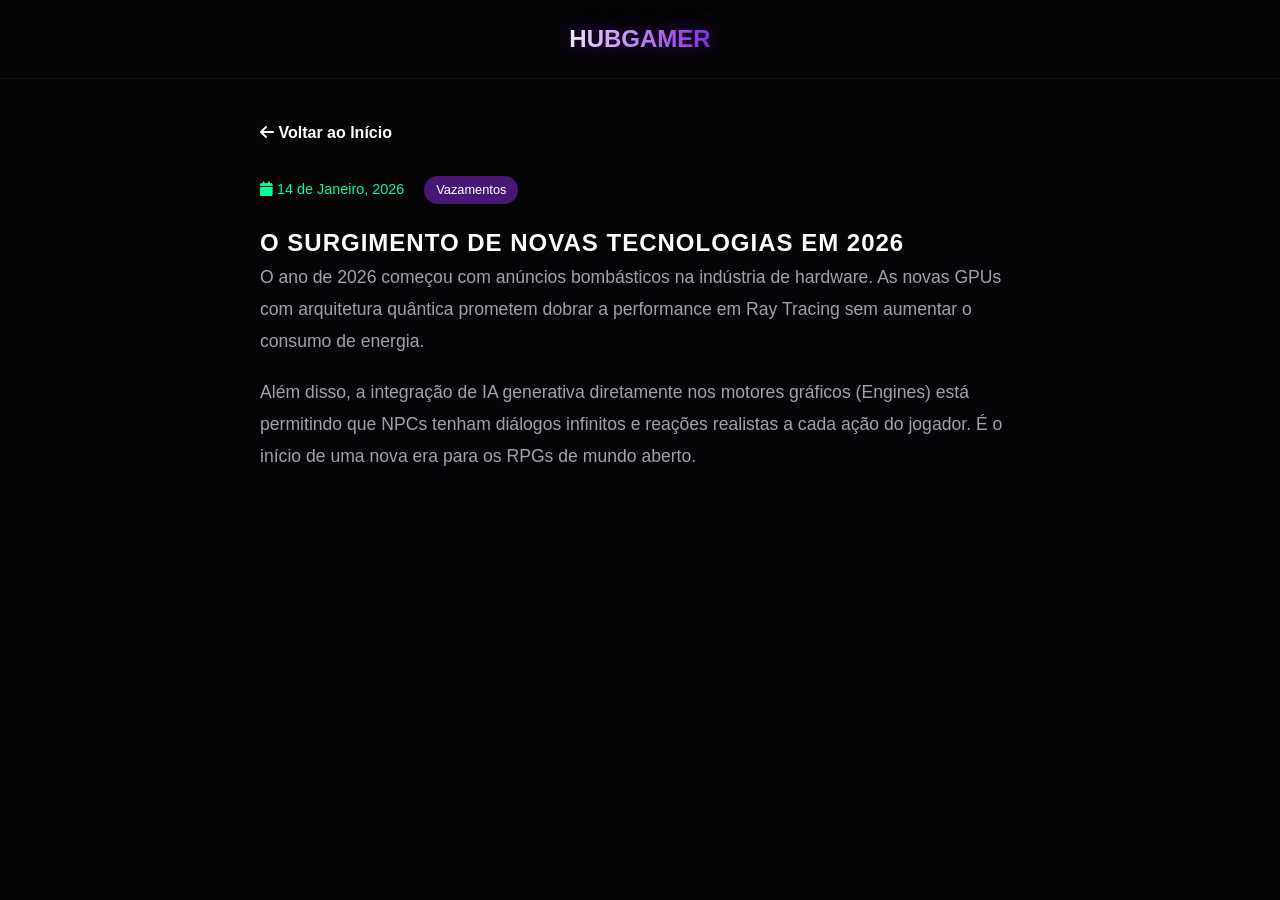
<file: post1.html>
<!DOCTYPE html>
<html lang="pt-BR">

<head>
    <meta charset="UTF-8">
    <meta name="viewport" content="width=device-width, initial-scale=1.0">
    <meta name="description"
        content="Saiba tudo sobre as novas GPUs com arquitetura quântica e o impacto da IA generativa nos RPGs em 2026.">

    <!-- Open Graph -->
    <meta property="og:type" content="article">
    <meta property="og:title" content="O Surgimento de Novas Tecnologias em 2026">
    <meta property="og:description" content="Descubra a revolução do hardware quântico e da IA nos games.">
    <meta property="og:image" content="https://hubdosgamers.com/assets/post1-thumb.jpg">

    <!-- Structured Data (JSON-LD) -->
    <script type="application/ld+json">
    {
      "@context": "https://schema.org",
      "@type": "BlogPosting",
      "headline": "O Surgimento de Novas Tecnologias em 2026",
      "datePublished": "2026-01-14",
      "author": {"@type": "Organization", "name": "Hub Gamer"},
      "description": "Análise das GPUs quânticas e IA generativa em motores gráficos."
    }
    </script>

    <title>O Surgimento de Novas Tecnologias em 2026 | Hub Gamer</title>
    <link rel="stylesheet" href="../styles.css">
    <link rel="stylesheet" href="https://cdnjs.cloudflare.com/ajax/libs/font-awesome/6.4.0/css/all.min.css">

</head>

<body>
    <header>
        <div class="container">
            <nav style="justify-content: center;">
                <div class="logo">HUB<span style="color: var(--secondary);">GAMER</span></div>
            </nav>
        </div>
    </header>

    <article class="post-container">
        <a href="../index.html" class="back-link"><i class="fa-solid fa-arrow-left"></i> Voltar ao Início</a>
        <div class="post-meta">
            <span><i class="fa-solid fa-calendar"></i> 14 de Janeiro, 2026</span>
            <span class="tag">Vazamentos</span>
        </div>
        <h1>O Surgimento de Novas Tecnologias em 2026</h1>
        <div class="post-content">
            <p>O ano de 2026 começou com anúncios bombásticos na indústria de hardware. As novas GPUs com arquitetura
                quântica prometem dobrar a performance em Ray Tracing sem aumentar o consumo de energia.</p>
            <p>Além disso, a integração de IA generativa diretamente nos motores gráficos (Engines) está permitindo que
                NPCs tenham diálogos infinitos e reações realistas a cada ação do jogador. É o início de uma nova era
                para os RPGs de mundo aberto.</p>
        </div>
    </article>
</body>

</html>
</file>
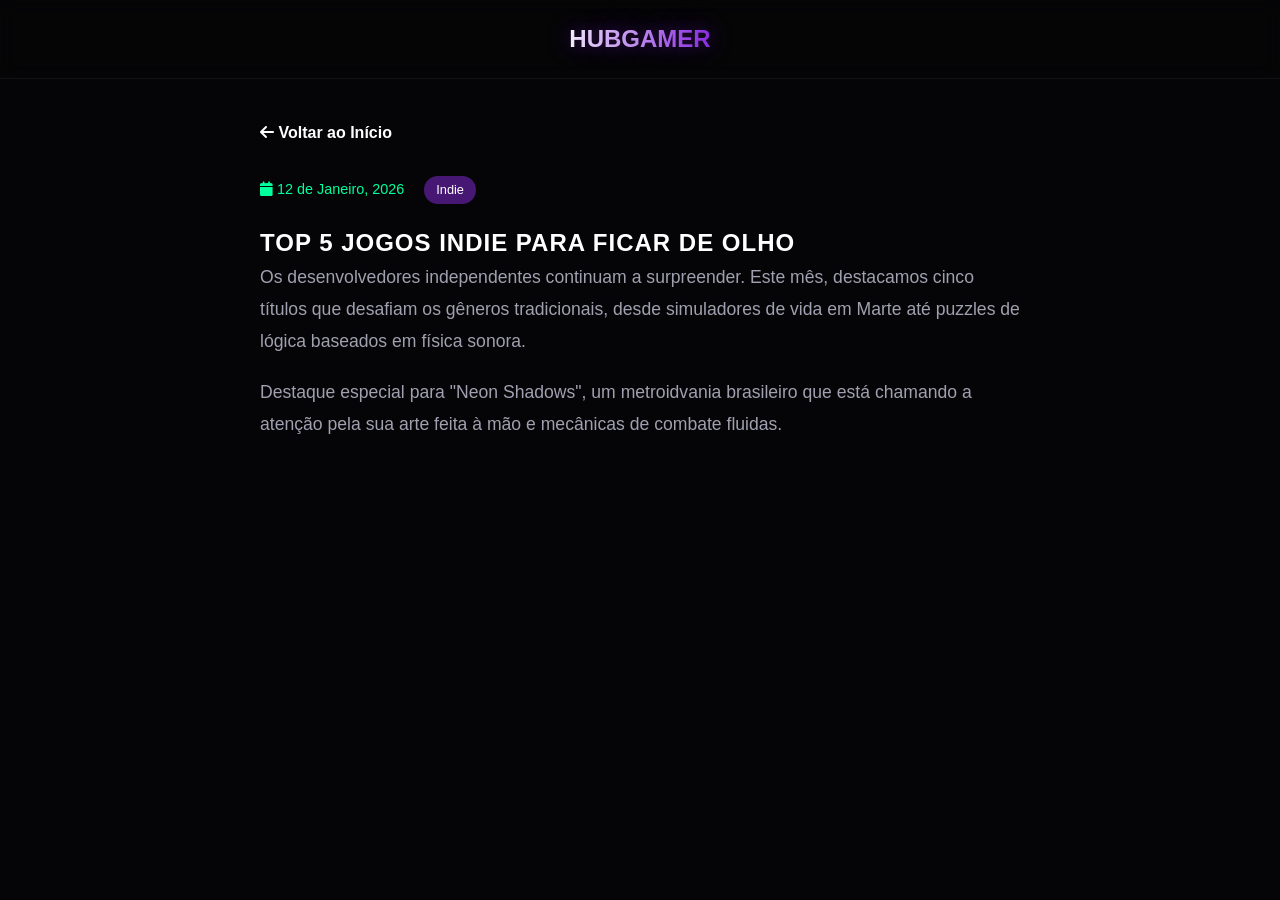
<file: post2.html>
<!DOCTYPE html>
<html lang="pt-BR">

<head>
    <meta charset="UTF-8">
    <meta name="viewport" content="width=device-width, initial-scale=1.0">
    <meta name="description"
        content="Confira os 5 jogos independentes mais promissores de 2026, com destaque para Inovação e criatividade brasileira.">

    <!-- Open Graph -->
    <meta property="og:type" content="article">
    <meta property="og:title" content="Top 5 Jogos Indie para Ficar de Olho">
    <meta property="og:description"
        content="Os desenvolvedores independentes continuam a surpreender com títulos únicos.">
    <meta property="og:image" content="https://hubdosgamers.com/assets/post2-thumb.jpg">

    <!-- Structured Data -->
    <script type="application/ld+json">
    {
      "@context": "https://schema.org",
      "@type": "BlogPosting",
      "headline": "Top 5 Jogos Indie para Ficar de Olho",
      "datePublished": "2026-01-12",
      "author": {"@type": "Organization", "name": "Hub Gamer"}
    }
    </script>

    <title>Top 5 Jogos Indie para Ficar de Olho | Hub Gamer</title>
    <link rel="stylesheet" href="../styles.css">
    <link rel="stylesheet" href="https://cdnjs.cloudflare.com/ajax/libs/font-awesome/6.4.0/css/all.min.css">

</head>

<body>
    <header>
        <div class="container">
            <nav style="justify-content: center;">
                <div class="logo">HUB<span style="color: var(--secondary);">GAMER</span></div>
            </nav>
        </div>
    </header>

    <article class="post-container">
        <a href="../index.html" class="back-link"><i class="fa-solid fa-arrow-left"></i> Voltar ao Início</a>
        <div class="post-meta">
            <span><i class="fa-solid fa-calendar"></i> 12 de Janeiro, 2026</span>
            <span class="tag">Indie</span>
        </div>
        <h1>Top 5 Jogos Indie para Ficar de Olho</h1>
        <div class="post-content">
            <p>Os desenvolvedores independentes continuam a surpreender. Este mês, destacamos cinco títulos que desafiam
                os gêneros tradicionais, desde simuladores de vida em Marte até puzzles de lógica baseados em física
                sonora.</p>
            <p>Destaque especial para "Neon Shadows", um metroidvania brasileiro que está chamando a atenção pela sua
                arte feita à mão e mecânicas de combate fluidas.</p>
        </div>
    </article>
</body>

</html>
</file>
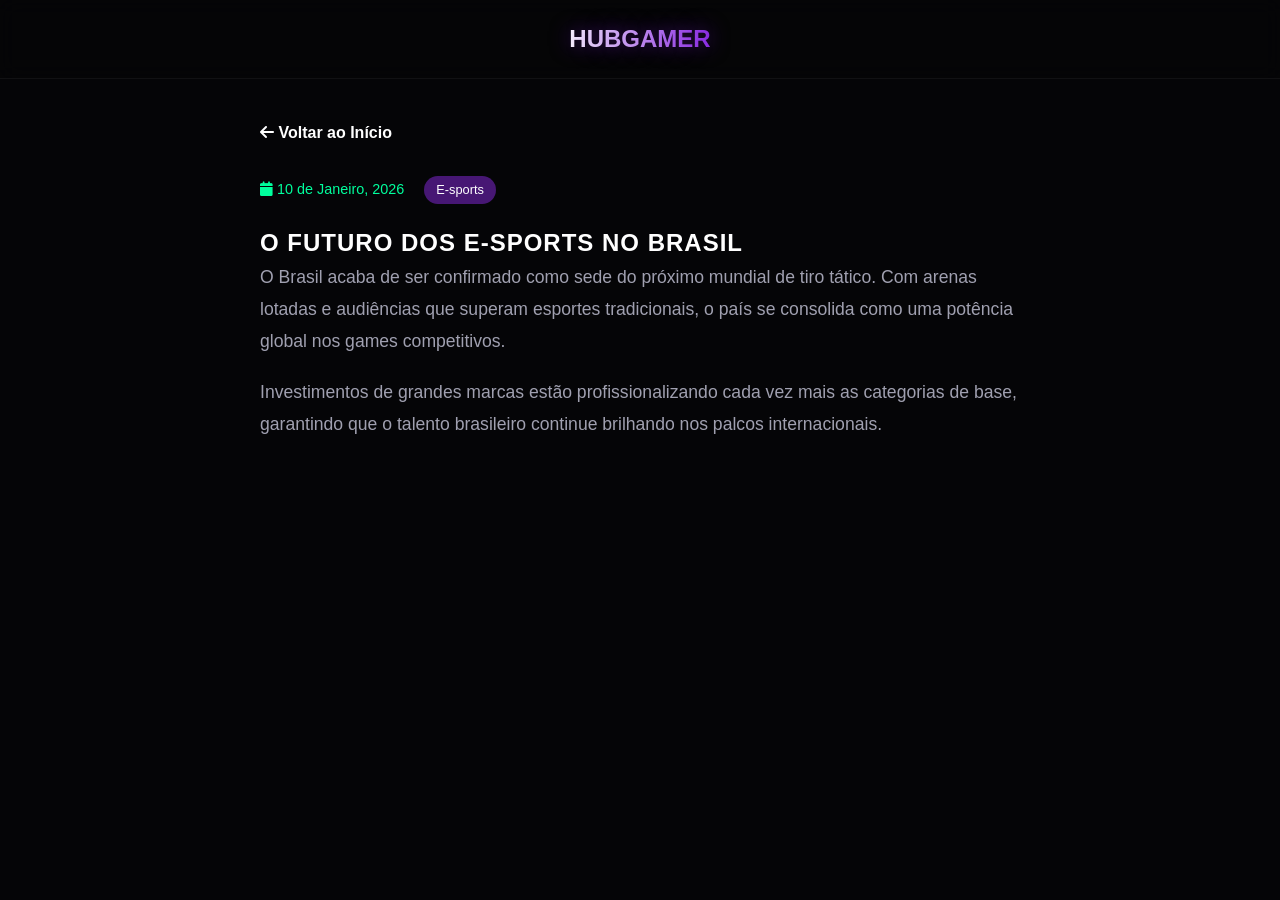
<file: post3.html>
<!DOCTYPE html>
<html lang="pt-BR">

<head>
    <meta charset="UTF-8">
    <meta name="viewport" content="width=device-width, initial-scale=1.0">
    <meta name="description"
        content="O Brasil se torna potência global nos games com a sede do mundial tático confirmada para 2026.">

    <!-- Open Graph -->
    <meta property="og:type" content="article">
    <meta property="og:title" content="O Futuro dos E-sports no Brasil">
    <meta property="og:description"
        content="Arenas lotadas e audiências recordes consolidam o Brasil no cenário mundial.">
    <meta property="og:image" content="https://hubdosgamers.com/assets/post3-thumb.jpg">

    <!-- Structured Data -->
    <script type="application/ld+json">
    {
      "@context": "https://schema.org",
      "@type": "BlogPosting",
      "headline": "O Futuro dos E-sports no Brasil",
      "datePublished": "2026-01-10",
      "author": {"@type": "Organization", "name": "Hub Gamer"}
    }
    </script>

    <title>O Futuro dos E-sports no Brasil | Hub Gamer</title>
    <link rel="stylesheet" href="../styles.css">
    <link rel="stylesheet" href="https://cdnjs.cloudflare.com/ajax/libs/font-awesome/6.4.0/css/all.min.css">

</head>

<body>
    <header>
        <div class="container">
            <nav style="justify-content: center;">
                <div class="logo">HUB<span style="color: var(--secondary);">GAMER</span></div>
            </nav>
        </div>
    </header>

    <article class="post-container">
        <a href="../index.html" class="back-link"><i class="fa-solid fa-arrow-left"></i> Voltar ao Início</a>
        <div class="post-meta">
            <span><i class="fa-solid fa-calendar"></i> 10 de Janeiro, 2026</span>
            <span class="tag">E-sports</span>
        </div>
        <h1>O Futuro dos E-sports no Brasil</h1>
        <div class="post-content">
            <p>O Brasil acaba de ser confirmado como sede do próximo mundial de tiro tático. Com arenas lotadas e
                audiências que superam esportes tradicionais, o país se consolida como uma potência global nos games
                competitivos.</p>
            <p>Investimentos de grandes marcas estão profissionalizando cada vez mais as categorias de base, garantindo
                que o talento brasileiro continue brilhando nos palcos internacionais.</p>
        </div>
    </article>
</body>

</html>
</file>
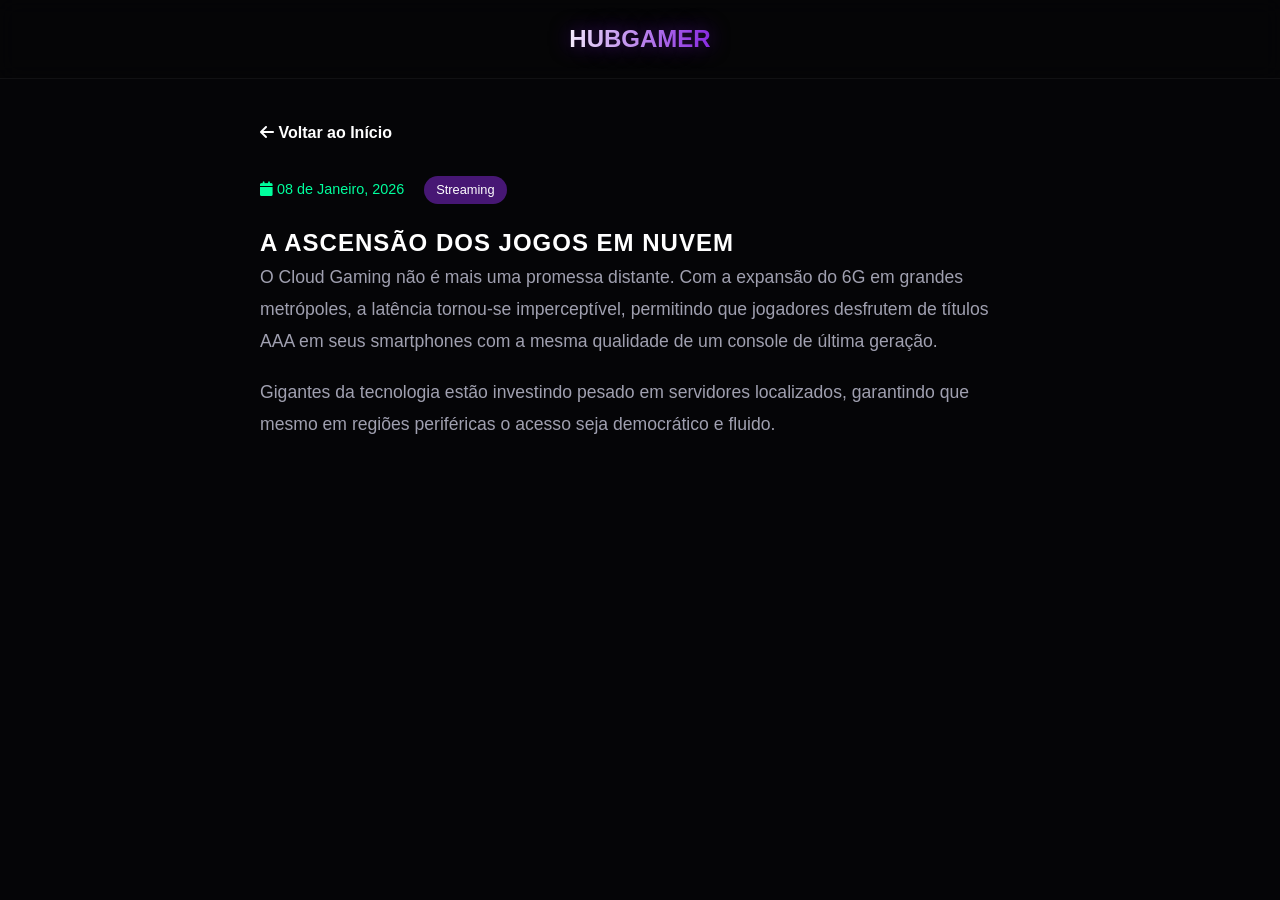
<file: post4.html>
<!DOCTYPE html>
<html lang="pt-BR">

<head>
    <meta charset="UTF-8">
    <meta name="viewport" content="width=device-width, initial-scale=1.0">
    <meta name="description"
        content="Com a expansão do 6G, o Cloud Gaming permite jogar títulos AAA em qualquer lugar com latência zero.">

    <!-- Open Graph -->
    <meta property="og:type" content="article">
    <meta property="og:title" content="A Ascensão dos Jogos em Nuvem">
    <meta property="og:description" content="O Cloud Gaming deixou de ser uma promessa para virar realidade em 2026.">
    <meta property="og:image" content="https://hubdosgamers.com/assets/post4-thumb.jpg">

    <!-- Structured Data -->
    <script type="application/ld+json">
    {
      "@context": "https://schema.org",
      "@type": "BlogPosting",
      "headline": "A Ascensão dos Jogos em Nuvem",
      "datePublished": "2026-01-08",
      "author": {"@type": "Organization", "name": "Hub Gamer"}
    }
    </script>

    <title>A Ascensão dos Jogos em Nuvem | Hub Gamer</title>
    <link rel="stylesheet" href="../styles.css">
    <link rel="stylesheet" href="https://cdnjs.cloudflare.com/ajax/libs/font-awesome/6.4.0/css/all.min.css">

</head>

<body>
    <header>
        <div class="container">
            <nav style="justify-content: center;">
                <div class="logo">HUB<span style="color: var(--secondary);">GAMER</span></div>
            </nav>
        </div>
    </header>

    <article class="post-container">
        <a href="../index.html" class="back-link"><i class="fa-solid fa-arrow-left"></i> Voltar ao Início</a>
        <div class="post-meta">
            <span><i class="fa-solid fa-calendar"></i> 08 de Janeiro, 2026</span>
            <span class="tag">Streaming</span>
        </div>
        <h1>A Ascensão dos Jogos em Nuvem</h1>
        <div class="post-content">
            <p>O Cloud Gaming não é mais uma promessa distante. Com a expansão do 6G em grandes metrópoles, a latência
                tornou-se imperceptível, permitindo que jogadores desfrutem de títulos AAA em seus smartphones com a
                mesma qualidade de um console de última geração.</p>
            <p>Gigantes da tecnologia estão investindo pesado em servidores localizados, garantindo que mesmo em regiões
                periféricas o acesso seja democrático e fluido.</p>
        </div>
    </article>
</body>

</html>
</file>
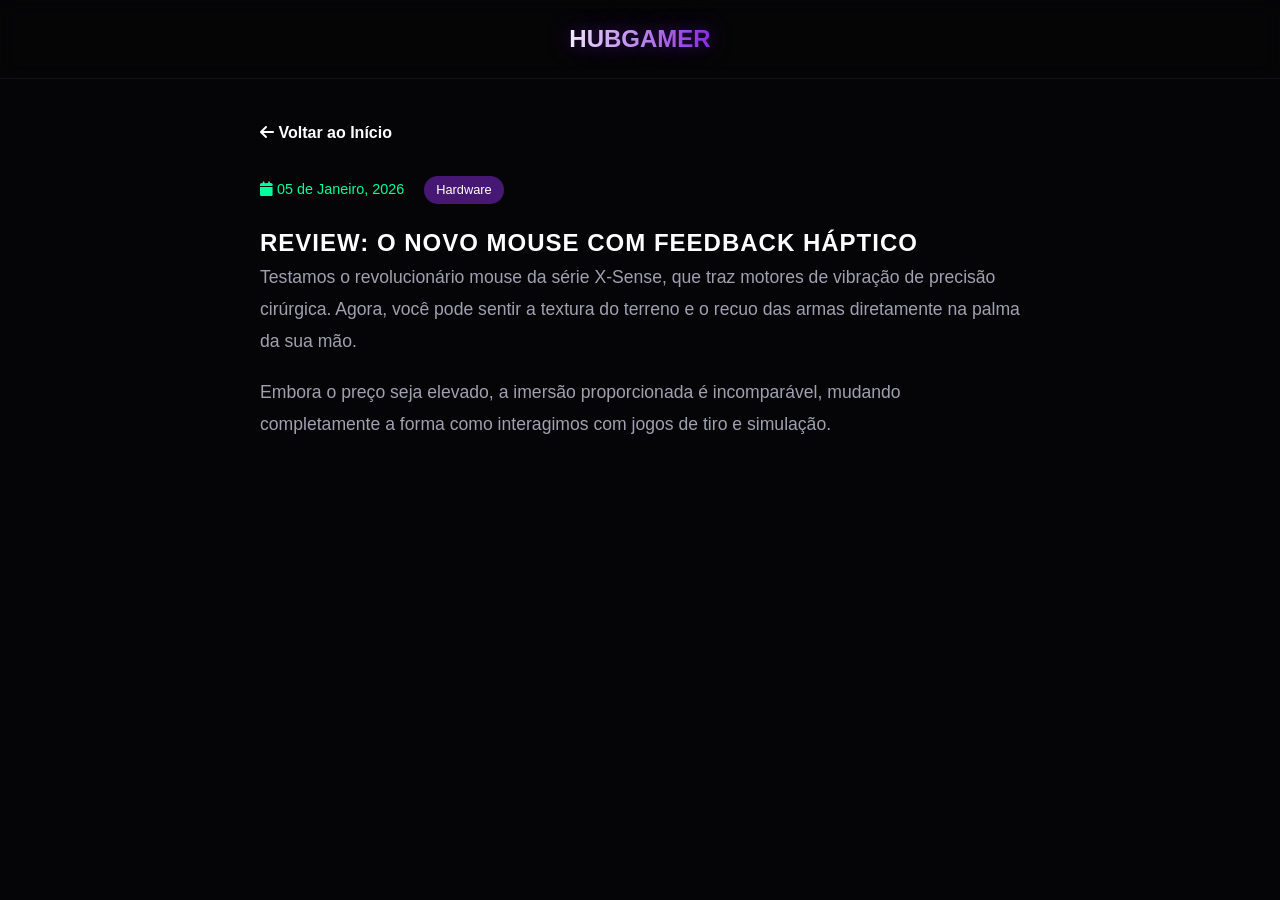
<file: post5.html>
<!DOCTYPE html>
<html lang="pt-BR">

<head>
    <meta charset="UTF-8">
    <meta name="viewport" content="width=device-width, initial-scale=1.0">
    <meta name="description"
        content="Análise detalhada do novo mouse X-Sense com feedback háptico cirúrgico e imersão total.">

    <!-- Open Graph -->
    <meta property="og:type" content="article">
    <meta property="og:title" content="Review: O Novo Mouse com Feedback Háptico">
    <meta property="og:description"
        content="Sinta o recuo das armas e a textura do terreno na palma da sua mão com o novo X-Sense.">
    <meta property="og:image" content="https://hubdosgamers.com/assets/post5-thumb.jpg">

    <!-- Structured Data -->
    <script type="application/ld+json">
    {
      "@context": "https://schema.org",
      "@type": "BlogPosting",
      "headline": "Review: O Novo Mouse com Feedback Háptico",
      "datePublished": "2026-01-05",
      "author": {"@type": "Organization", "name": "Hub Gamer"}
    }
    </script>

    <title>Review: O Novo Mouse com Feedback Háptico | Hub Gamer</title>
    <link rel="stylesheet" href="../styles.css">
    <link rel="stylesheet" href="https://cdnjs.cloudflare.com/ajax/libs/font-awesome/6.4.0/css/all.min.css">

</head>

<body>
    <header>
        <div class="container">
            <nav style="justify-content: center;">
                <div class="logo">HUB<span style="color: var(--secondary);">GAMER</span></div>
            </nav>
        </div>
    </header>

    <article class="post-container">
        <a href="../index.html" class="back-link"><i class="fa-solid fa-arrow-left"></i> Voltar ao Início</a>
        <div class="post-meta">
            <span><i class="fa-solid fa-calendar"></i> 05 de Janeiro, 2026</span>
            <span class="tag">Hardware</span>
        </div>
        <h1>Review: O Novo Mouse com Feedback Háptico</h1>
        <div class="post-content">
            <p>Testamos o revolucionário mouse da série X-Sense, que traz motores de vibração de precisão cirúrgica.
                Agora, você pode sentir a textura do terreno e o recuo das armas diretamente na palma da sua mão.</p>
            <p>Embora o preço seja elevado, a imersão proporcionada é incomparável, mudando completamente a forma como
                interagimos com jogos de tiro e simulação.</p>
        </div>
    </article>
</body>

</html>
</file>
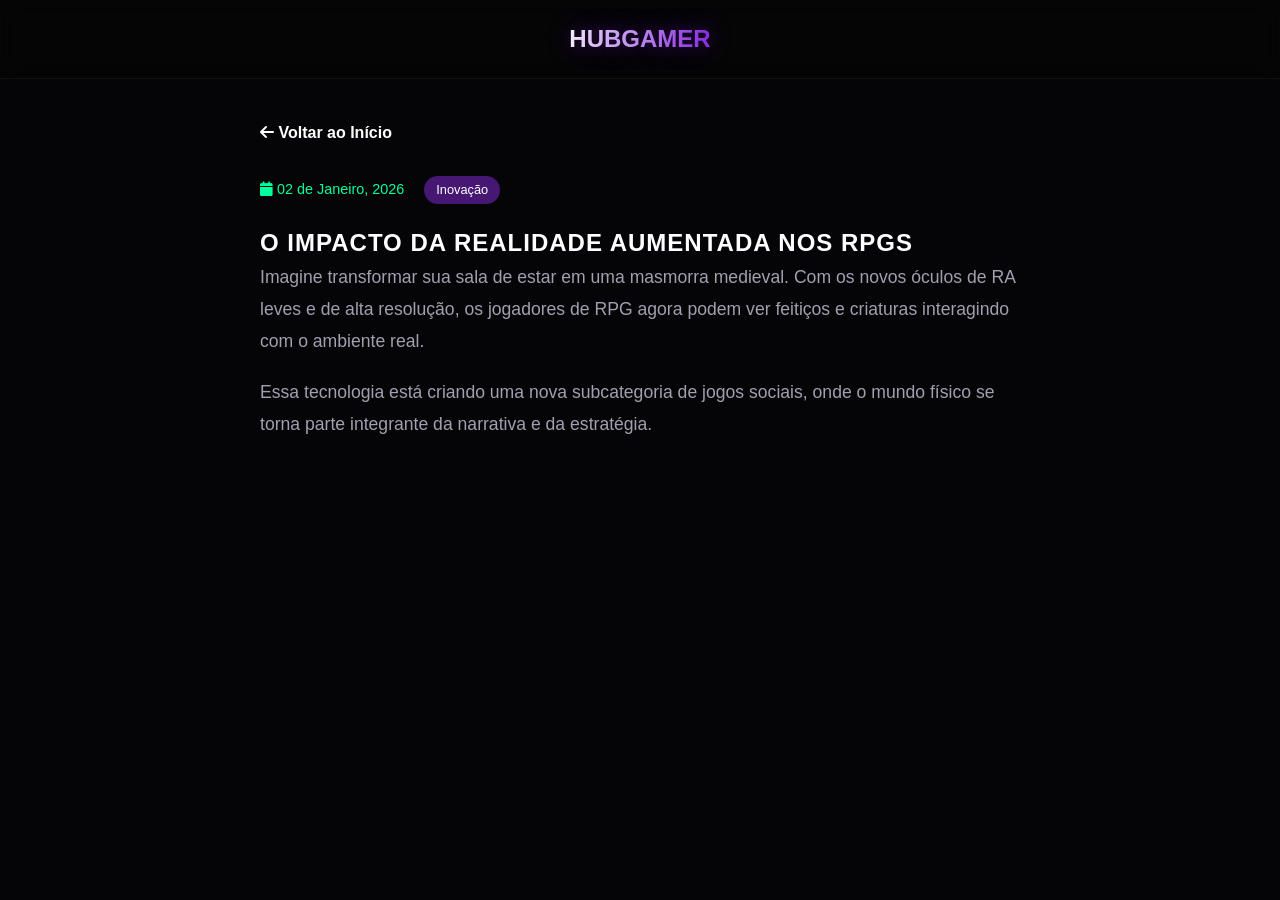
<file: post6.html>
<!DOCTYPE html>
<html lang="pt-BR">

<head>
    <meta charset="UTF-8">
    <meta name="viewport" content="width=device-width, initial-scale=1.0">
    <meta name="description"
        content="A Realidade Aumentada está transformando as salas de estar em masmorras interativas para jogadores de RPG.">

    <!-- Open Graph -->
    <meta property="og:type" content="article">
    <meta property="og:title" content="O Impacto da Realidade Aumentada nos RPGs">
    <meta property="og:description"
        content="Veja como a RA está criando novas formas de jogar RPG com interação física no ambiente.">
    <meta property="og:image" content="https://hubdosgamers.com/assets/post6-thumb.jpg">

    <!-- Structured Data -->
    <script type="application/ld+json">
    {
      "@context": "https://schema.org",
      "@type": "BlogPosting",
      "headline": "O Impacto da Realidade Aumentada nos RPGs",
      "datePublished": "2026-01-02",
      "author": {"@type": "Organization", "name": "Hub Gamer"}
    }
    </script>

    <title>O Impacto da Realidade Aumentada nos RPGs | Hub Gamer</title>
    <link rel="stylesheet" href="../styles.css">
    <link rel="stylesheet" href="https://cdnjs.cloudflare.com/ajax/libs/font-awesome/6.4.0/css/all.min.css">

</head>

<body>
    <header>
        <div class="container">
            <nav style="justify-content: center;">
                <div class="logo">HUB<span style="color: var(--secondary);">GAMER</span></div>
            </nav>
        </div>
    </header>

    <article class="post-container">
        <a href="../index.html" class="back-link"><i class="fa-solid fa-arrow-left"></i> Voltar ao Início</a>
        <div class="post-meta">
            <span><i class="fa-solid fa-calendar"></i> 02 de Janeiro, 2026</span>
            <span class="tag">Inovação</span>
        </div>
        <h1>O Impacto da Realidade Aumentada nos RPGs</h1>
        <div class="post-content">
            <p>Imagine transformar sua sala de estar em uma masmorra medieval. Com os novos óculos de RA leves e de alta
                resolução, os jogadores de RPG agora podem ver feitiços e criaturas interagindo com o ambiente real.</p>
            <p>Essa tecnologia está criando uma nova subcategoria de jogos sociais, onde o mundo físico se torna parte
                integrante da narrativa e da estratégia.</p>
        </div>
    </article>
</body>

</html>
</file>
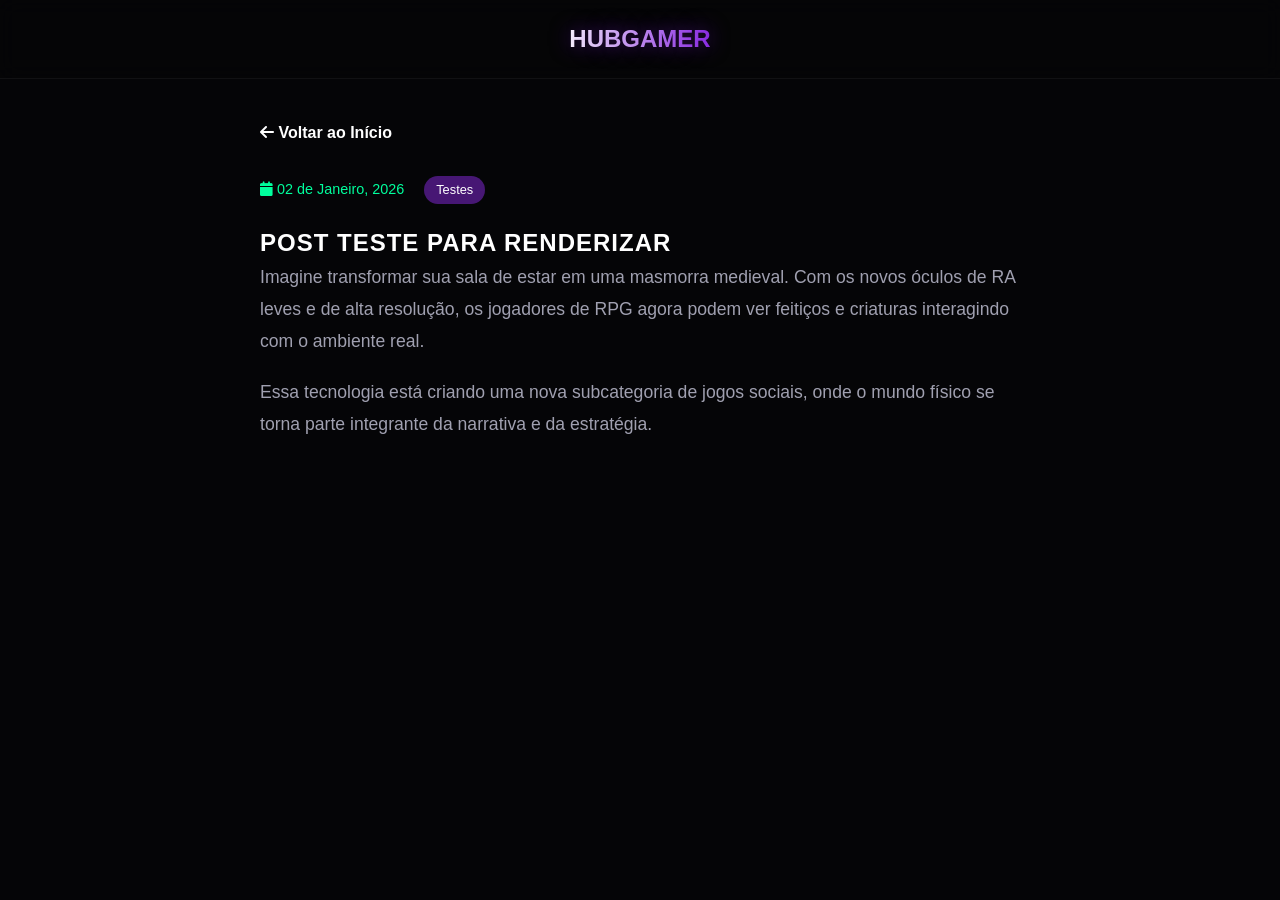
<file: post7.html>
<!DOCTYPE html>
<html lang="pt-BR">

<head>
    <meta charset="UTF-8">
    <meta name="viewport" content="width=device-width, initial-scale=1.0">
    <title>O Impacto da Realidade Aumentada nos RPGs | Hub Gamer</title>
    <link rel="stylesheet" href="../styles.css">
    <link rel="stylesheet" href="https://cdnjs.cloudflare.com/ajax/libs/font-awesome/6.4.0/css/all.min.css">

</head>

<body>
    <header>
        <div class="container">
            <nav style="justify-content: center;">
                <div class="logo">HUB<span style="color: var(--secondary);">GAMER</span></div>
            </nav>
        </div>
    </header>

    <article class="post-container">
        <a href="../index.html" class="back-link"><i class="fa-solid fa-arrow-left"></i> Voltar ao Início</a>
        <div class="post-meta">
            <span><i class="fa-solid fa-calendar"></i> 02 de Janeiro, 2026</span>
            <span class="tag">Testes</span>
        </div>
        <h1>Post teste para renderizar</h1>
        <div class="post-content">
            <p>Imagine transformar sua sala de estar em uma masmorra medieval. Com os novos óculos de RA leves e de alta
                resolução, os jogadores de RPG agora podem ver feitiços e criaturas interagindo com o ambiente real.</p>
            <p>Essa tecnologia está criando uma nova subcategoria de jogos sociais, onde o mundo físico se torna parte
                integrante da narrativa e da estratégia.</p>
        </div>
    </article>
</body>

</html>
</file>
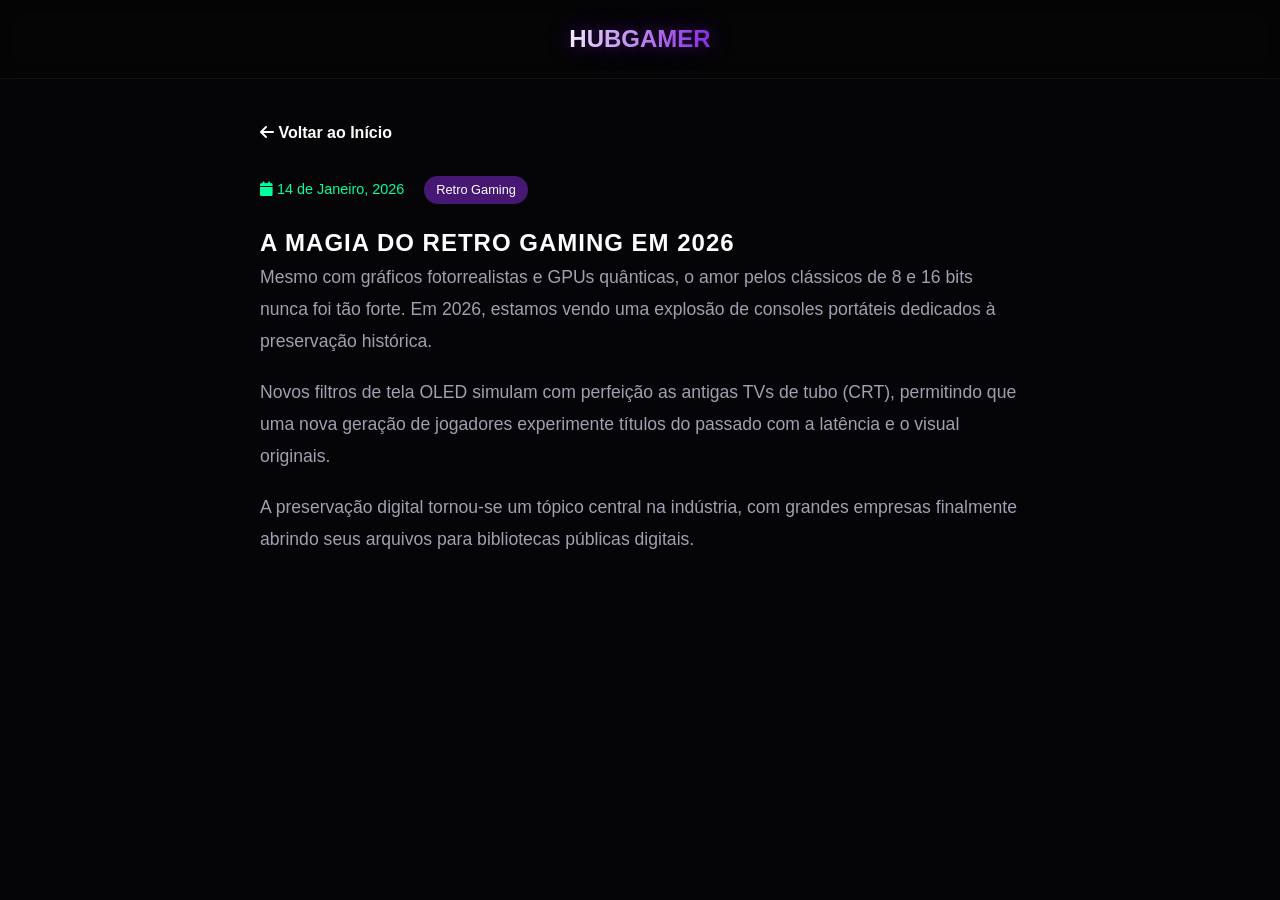
<file: post8.html>
<!DOCTYPE html>
<html lang="pt-BR">

<head>
    <meta charset="UTF-8">
    <meta name="viewport" content="width=device-width, initial-scale=1.0">
    <meta name="description"
        content="A paixão pelos clássicos de 8 e 16 bits continua viva em 2026 com novas tecnologias de preservação.">

    <!-- Open Graph -->
    <meta property="og:type" content="article">
    <meta property="og:title" content="A Magia do Retro Gaming em 2026">
    <meta property="og:description"
        content="Descubra como o Retro Gaming se mantém relevante com filtros CRT modernos e preservação digital.">
    <meta property="og:image" content="https://hubdosgamers.com/assets/post8-thumb.jpg">

    <!-- Structured Data -->
    <script type="application/ld+json">
    {
      "@context": "https://schema.org",
      "@type": "BlogPosting",
      "headline": "A Magia do Retro Gaming em 2026",
      "datePublished": "2026-01-14",
      "author": {"@type": "Organization", "name": "Hub Gamer"}
    }
    </script>

    <title>A Magia do Retro Gaming em 2026 | Hub Gamer</title>
    <link rel="stylesheet" href="../styles.css">
    <link rel="stylesheet" href="https://cdnjs.cloudflare.com/ajax/libs/font-awesome/6.4.0/css/all.min.css">
</head>

<body>
    <header>
        <div class="container">
            <nav style="justify-content: center;">
                <div class="logo">HUB<span style="color: var(--secondary);">GAMER</span></div>
            </nav>
        </div>
    </header>

    <article class="post-container">
        <a href="../index.html" class="back-link"><i class="fa-solid fa-arrow-left"></i> Voltar ao Início</a>
        <div class="post-meta">
            <span><i class="fa-solid fa-calendar"></i> 14 de Janeiro, 2026</span>
            <span class="tag">Retro Gaming</span>
        </div>
        <h1>A Magia do Retro Gaming em 2026</h1>
        <div class="post-content">
            <p>Mesmo com gráficos fotorrealistas e GPUs quânticas, o amor pelos clássicos de 8 e 16 bits nunca foi tão
                forte. Em 2026, estamos vendo uma explosão de consoles portáteis dedicados à preservação histórica.</p>
            <p>Novos filtros de tela OLED simulam com perfeição as antigas TVs de tubo (CRT), permitindo que uma nova
                geração de jogadores experimente títulos do passado com a latência e o visual originais.</p>
            <p>A preservação digital tornou-se um tópico central na indústria, com grandes empresas finalmente abrindo
                seus arquivos para bibliotecas públicas digitais.</p>
        </div>
    </article>
</body>

</html>
</file>
<file: styles.css>
/* Reset de CSS e Variáveis */
:root {
    --bg-dark: #050507;
    --bg-panel: #13131f;
    --bg-panel-hover: #1c1c2e;

    --primary: #8a2be2;
    --primary-glow: #8a2be280;
    --secondary: #00ff9d;
    --secondary-glow: #00ff9d80;

    --text-main: #ffffff;
    --text-muted: #a0a0b0;

    --font-heading: 'Outfit', sans-serif;
    --font-body: 'Inter', sans-serif;
}

* {
    margin: 0;
    padding: 0;
    box-sizing: border-box;
}

body {
    background-color: var(--bg-dark);
    color: var(--text-main);
    font-family: var(--font-body);
    overflow-x: hidden;
    line-height: 1.6;
}

h1,
h2,
h3,
h4,
h5,
h6 {
    font-family: var(--font-heading);
    color: var(--text-main);
    text-transform: uppercase;
    letter-spacing: 1px;
}

a {
    text-decoration: none;
    color: inherit;
    transition: all 0.3s ease;
}

/* Utilitários */
.container {
    max-width: 1200px;
    margin: 0 auto;
    padding: 0 20px;
}

/* Cabeçalho */
header {
    padding: 20px 0;
    background: rgba(5, 5, 7, 0.8);
    backdrop-filter: blur(10px);
    position: fixed;
    top: 0;
    width: 100%;
    z-index: 1000;
    border-bottom: 1px solid rgba(255, 255, 255, 0.05);
}

nav {
    display: flex;
    justify-content: center;
    align-items: center;
}

.logo {
    font-size: 1.5rem;
    font-weight: 800;
    font-family: var(--font-heading);
    background: linear-gradient(to right, #fff, var(--primary));
    -webkit-background-clip: text;
    background-clip: text;
    -webkit-text-fill-color: transparent;
    text-shadow: 0 0 20px rgba(138, 43, 226, 0.5);
}

/* Grid de Postagens */
.features {
    padding: 150px 0 100px;
}

.section-title {
    text-align: center;
    margin-bottom: 60px;
}

.section-title h2 {
    font-size: 2.5rem;
    margin-bottom: 10px;
}

.section-title p {
    color: var(--text-muted);
}

.grid {
    display: grid;
    grid-template-columns: repeat(2, 1fr);
    gap: 30px;
}

.card-link {
    text-decoration: none;
    color: inherit;
    display: block;
    transition: transform 0.3s ease;
}

.card {
    background: var(--bg-panel);
    padding: 30px;
    border-radius: 12px;
    border: 1px solid rgba(255, 255, 255, 0.05);
    transition: transform 0.3s ease, border-color 0.3s ease, box-shadow 0.3s ease;
    position: relative;
    overflow: hidden;
    height: 100%;
}


.card:hover {
    transform: translateY(-5px);
    border-color: var(--primary);
    box-shadow: 0 10px 30px rgba(0, 0, 0, 0.5);
}

.card h3 {
    margin-bottom: 15px;
    color: white;
}

.card p {
    color: var(--text-muted);
    font-size: 0.95rem;
}

.post-meta-tag {
    display: flex;
    justify-content: space-between;
    margin-top: 20px;
    padding-top: 15px;
    font-size: 0.8rem;
    font-weight: 600;
    border-top: 1px solid rgba(255, 255, 255, 0.05);
}

.date {
    color: var(--text-muted);
}

.tag {
    color: var(--secondary);
    text-transform: uppercase;
    letter-spacing: 1px;
}



/* Filtro Dropdown Compacto */
.filter-wrapper {
    display: flex;
    justify-content: center;
    margin-bottom: 50px;
    position: relative;
}

/* Estilização do Dropdown Personalizado */
.custom-dropdown {
    width: 250px;
    position: relative;
    user-select: none;
}

.dropdown-header {
    background: var(--bg-panel);
    color: var(--text-main);
    border: 1px solid rgba(255, 255, 255, 0.1);
    padding: 12px 20px;
    border-radius: 8px;
    font-size: 0.95rem;
    font-weight: 600;
    cursor: pointer;
    display: flex;
    justify-content: space-between;
    align-items: center;
    transition: all 0.3s ease;
}

.dropdown-header:hover {
    border-color: var(--secondary);
    box-shadow: 0 0 15px var(--secondary-glow);
}

.dropdown-list {
    position: absolute;
    top: calc(100% + 10px);
    left: 0;
    width: 100%;
    background: rgba(19, 19, 31, 0.95);
    backdrop-filter: blur(15px);
    border: 1px solid rgba(255, 255, 255, 0.1);
    border-radius: 8px;
    list-style: none;
    padding: 8px 0;
    z-index: 100;
    opacity: 0;
    visibility: hidden;
    transform: translateY(-10px);
    transition: all 0.3s cubic-bezier(0.4, 0, 0.2, 1);
    box-shadow: 0 10px 30px rgba(0, 0, 0, 0.5);
}

.custom-dropdown.active .dropdown-list {
    opacity: 1;
    visibility: visible;
    transform: translateY(0);
}

.custom-dropdown.active .dropdown-header i {
    transform: rotate(180deg);
}

.dropdown-list li {
    padding: 10px 20px;
    font-size: 0.9rem;
    color: var(--text-muted);
    cursor: pointer;
    transition: all 0.2s ease;
}

.dropdown-list li:hover {
    background: rgba(0, 255, 157, 0.1);
    color: var(--secondary);
    padding-left: 25px;
}




/* Estilos Individuais das Postagens */
.post-container {
    max-width: 800px;
    margin: 120px auto 50px;
    padding: 0 20px;
}

.post-meta {
    color: var(--secondary);
    font-size: 0.9rem;
    margin-bottom: 20px;
    display: flex;
    gap: 20px;
    align-items: center;
}

.post-content {
    color: var(--text-muted);
    font-size: 1.1rem;
    line-height: 1.8;
}

.post-content p {
    margin-bottom: 20px;
}

.back-link {
    display: inline-block;
    margin-bottom: 30px;
    color: var(--text-main);
    font-weight: bold;
}

.post-meta .tag {
    background: var(--primary-glow);
    color: white;
    padding: 4px 12px;
    border-radius: 20px;
    font-size: 0.8rem;
    text-transform: none;
    letter-spacing: normal;
}
</file>
